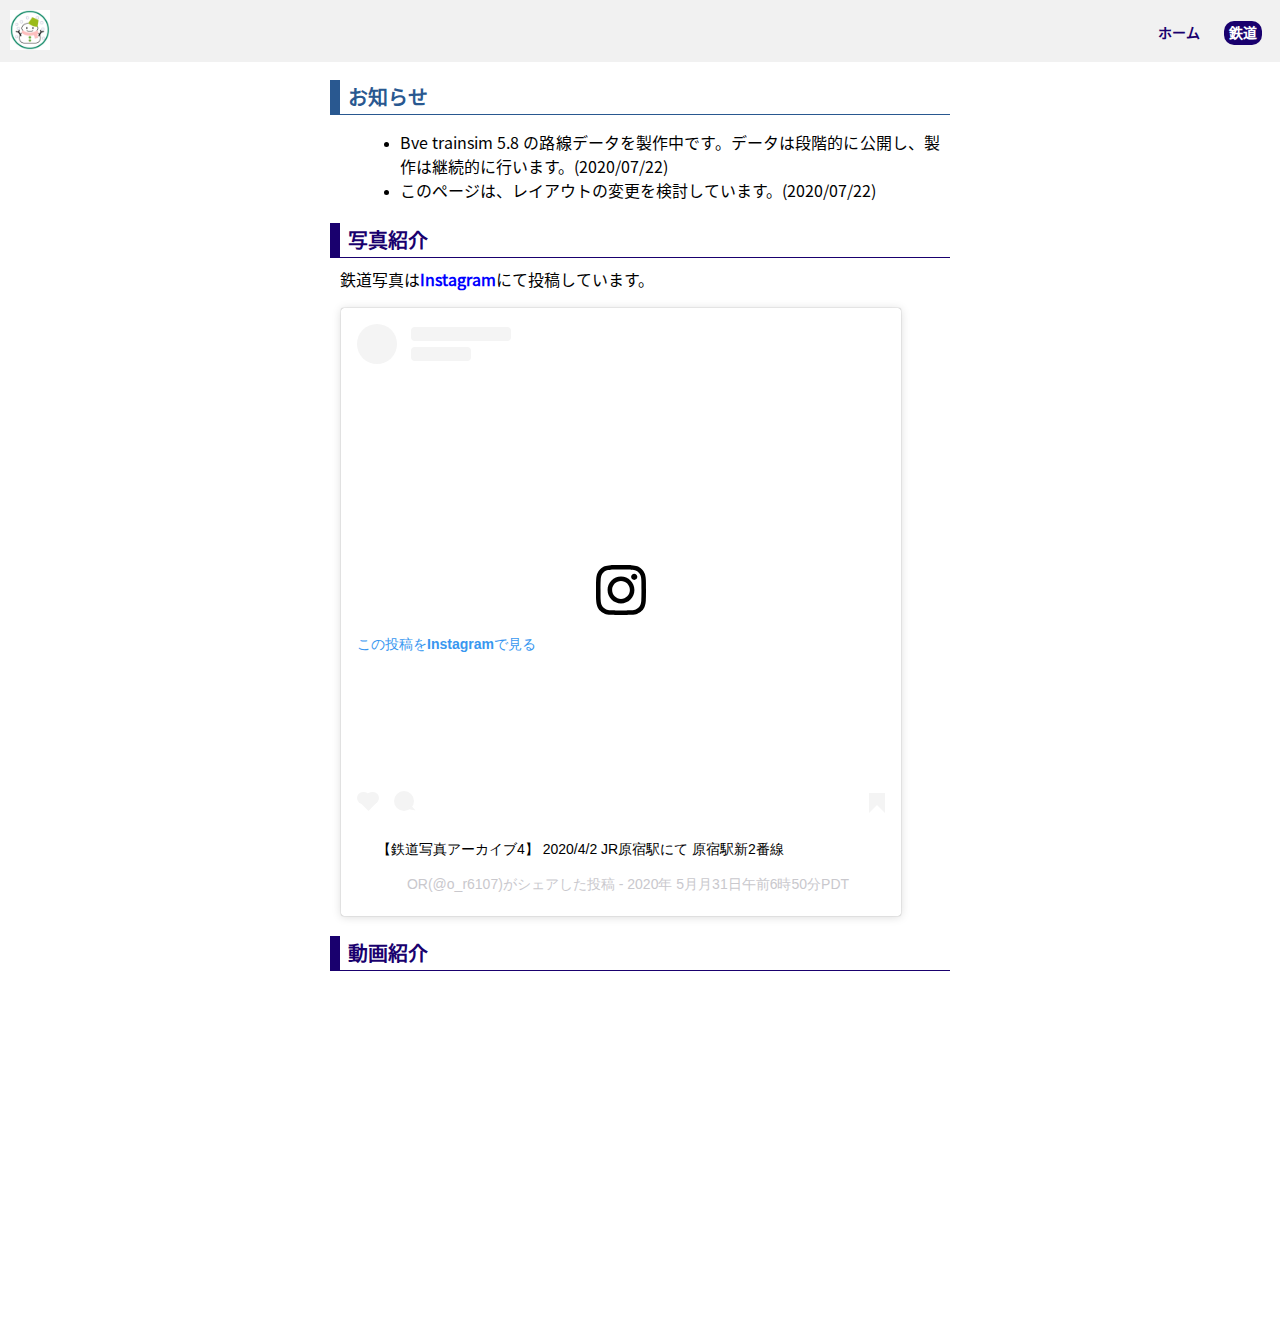
<file: train/index.html>
﻿<?xml version="1.0" encoding="UTF-8"?>
<!DOCTYPE html>
<html lang="ja">
	<head>
	<!-- Global site tag (gtag.js) - Google Analytics -->
	<script async src="https://www.googletagmanager.com/gtag/js?id=UA-146128503-3"></script>
	<script>
	window.dataLayer = window.dataLayer || [];
  	function gtag(){dataLayer.push(arguments);}
  	gtag('js', new Date());

  	gtag('config', 'UA-146128503-3');
	</script>

		<meta charset="UTF-8">
		<title>OR6107</title>
		<meta name="description" content="OR6107のホームページ">
        <link rel="stylesheet" href="/style/css/reset.css" type="text/css">
		<link rel="stylesheet" href="/style/css/default.css" type="text/css">
    <link rel="apple-touch-icon" sizes="180x180" href="/apple-touch-icon.png">
    <link rel="icon" type="image/png" sizes="32x32" href="/favicon-32x32.png">
    <link rel="icon" type="image/png" sizes="16x16" href="/favicon-16x16.png">
    <link href="https://fonts.googleapis.com/css?family=Noto+Serif+JP&display=swap" rel="stylesheet">
    <link rel="manifest" href="/site.webmanifest">
    <meta name="msapplication-TileColor" content="#da532c">
	<meta name="theme-color" content="#ffffff">
	<meta name="twitter:card" content="summary_large_image" />
	<meta name="twitter:site" content="@O_R6107" />
	<meta property="og:url" content="https://OR6107.github.io/train" />
	<meta property="og:title" content="鉄道" />
	<meta property="og:description" content="OR6107のホームページ" />
	<meta property="og:image" content="https://OR6107.github.io/img/twittercard.png" />
	</head>
	<body>
	<header>
	<span class="logo"></span><a href="/" title="OR6107のホームページ"><img src="/img/2020haru.png" alt="OR6107" width="40"></a>
	<span class="logo"><a href="/"></a></span>
	<span class="navi">
	<a href="/">ホーム</a>
	<a href="/train" class="selected">鉄道</a>
	<!--
	<a href="/results.html">合格実績</a>
	<a href="/books.html">出版物案内</a>
	<a href="/links.html">リンク集</a>
	<a href="/internal-info.html">内部生向け連絡</a>
	<a href="/access.html">アクセス</a>
	-->
	</span>
	</header>
	<!--
	<img class="photo" src="favicon-32x32.png" width="500" alt="icon">
	-->
	<div class="container">
	<!--
	<div class="title1"><span class="title1">OR6107</span></div>
	-->
	<div class="contents">
<div class="main">
<h2 class="notification">お知らせ</h2>
<p>
	<ul>
		<li>Bve trainsim 5.8 の路線データを製作中です。データは段階的に公開し、製作は継続的に行います。(2020/07/22)</li>
		<li>このページは、レイアウトの変更を検討しています。(2020/07/22)</li>
	</ul>
</p>

<h2>写真紹介</h2>

	鉄道写真は<a href="https://instagram.com/o_r6107">Instagram</a></li>にて投稿しています。
<p>
<div class="text-center">	
	<blockquote class="instagram-media" data-instgrm-captioned data-instgrm-permalink="https://www.instagram.com/p/CA2sJuTBb-z/?utm_source=ig_embed&amp;utm_campaign=loading" data-instgrm-version="12" style=" background:#FFF; border:0; border-radius:3px; box-shadow:0 0 1px 0 rgba(0,0,0,0.5),0 1px 10px 0 rgba(0,0,0,0.15); margin: 1px; max-width:560px; min-width:326px; padding:0; width:99.375%; width:-webkit-calc(100% - 2px); width:calc(100% - 2px);"><div style="padding:16px;"> <a href="https://www.instagram.com/p/CA2sJuTBb-z/?utm_source=ig_embed&amp;utm_campaign=loading" style=" background:#FFFFFF; line-height:0; padding:0 0; text-align:center; text-decoration:none; width:100%;" target="_blank"> <div style=" display: flex; flex-direction: row; align-items: center;"> <div style="background-color: #F4F4F4; border-radius: 50%; flex-grow: 0; height: 40px; margin-right: 14px; width: 40px;"></div> <div style="display: flex; flex-direction: column; flex-grow: 1; justify-content: center;"> <div style=" background-color: #F4F4F4; border-radius: 4px; flex-grow: 0; height: 14px; margin-bottom: 6px; width: 100px;"></div> <div style=" background-color: #F4F4F4; border-radius: 4px; flex-grow: 0; height: 14px; width: 60px;"></div></div></div><div style="padding: 19% 0;"></div> <div style="display:block; height:50px; margin:0 auto 12px; width:50px;"><svg width="50px" height="50px" viewBox="0 0 60 60" version="1.1" xmlns="https://www.w3.org/2000/svg" xmlns:xlink="https://www.w3.org/1999/xlink"><g stroke="none" stroke-width="1" fill="none" fill-rule="evenodd"><g transform="translate(-511.000000, -20.000000)" fill="#000000"><g><path d="M556.869,30.41 C554.814,30.41 553.148,32.076 553.148,34.131 C553.148,36.186 554.814,37.852 556.869,37.852 C558.924,37.852 560.59,36.186 560.59,34.131 C560.59,32.076 558.924,30.41 556.869,30.41 M541,60.657 C535.114,60.657 530.342,55.887 530.342,50 C530.342,44.114 535.114,39.342 541,39.342 C546.887,39.342 551.658,44.114 551.658,50 C551.658,55.887 546.887,60.657 541,60.657 M541,33.886 C532.1,33.886 524.886,41.1 524.886,50 C524.886,58.899 532.1,66.113 541,66.113 C549.9,66.113 557.115,58.899 557.115,50 C557.115,41.1 549.9,33.886 541,33.886 M565.378,62.101 C565.244,65.022 564.756,66.606 564.346,67.663 C563.803,69.06 563.154,70.057 562.106,71.106 C561.058,72.155 560.06,72.803 558.662,73.347 C557.607,73.757 556.021,74.244 553.102,74.378 C549.944,74.521 548.997,74.552 541,74.552 C533.003,74.552 532.056,74.521 528.898,74.378 C525.979,74.244 524.393,73.757 523.338,73.347 C521.94,72.803 520.942,72.155 519.894,71.106 C518.846,70.057 518.197,69.06 517.654,67.663 C517.244,66.606 516.755,65.022 516.623,62.101 C516.479,58.943 516.448,57.996 516.448,50 C516.448,42.003 516.479,41.056 516.623,37.899 C516.755,34.978 517.244,33.391 517.654,32.338 C518.197,30.938 518.846,29.942 519.894,28.894 C520.942,27.846 521.94,27.196 523.338,26.654 C524.393,26.244 525.979,25.756 528.898,25.623 C532.057,25.479 533.004,25.448 541,25.448 C548.997,25.448 549.943,25.479 553.102,25.623 C556.021,25.756 557.607,26.244 558.662,26.654 C560.06,27.196 561.058,27.846 562.106,28.894 C563.154,29.942 563.803,30.938 564.346,32.338 C564.756,33.391 565.244,34.978 565.378,37.899 C565.522,41.056 565.552,42.003 565.552,50 C565.552,57.996 565.522,58.943 565.378,62.101 M570.82,37.631 C570.674,34.438 570.167,32.258 569.425,30.349 C568.659,28.377 567.633,26.702 565.965,25.035 C564.297,23.368 562.623,22.342 560.652,21.575 C558.743,20.834 556.562,20.326 553.369,20.18 C550.169,20.033 549.148,20 541,20 C532.853,20 531.831,20.033 528.631,20.18 C525.438,20.326 523.257,20.834 521.349,21.575 C519.376,22.342 517.703,23.368 516.035,25.035 C514.368,26.702 513.342,28.377 512.574,30.349 C511.834,32.258 511.326,34.438 511.181,37.631 C511.035,40.831 511,41.851 511,50 C511,58.147 511.035,59.17 511.181,62.369 C511.326,65.562 511.834,67.743 512.574,69.651 C513.342,71.625 514.368,73.296 516.035,74.965 C517.703,76.634 519.376,77.658 521.349,78.425 C523.257,79.167 525.438,79.673 528.631,79.82 C531.831,79.965 532.853,80.001 541,80.001 C549.148,80.001 550.169,79.965 553.369,79.82 C556.562,79.673 558.743,79.167 560.652,78.425 C562.623,77.658 564.297,76.634 565.965,74.965 C567.633,73.296 568.659,71.625 569.425,69.651 C570.167,67.743 570.674,65.562 570.82,62.369 C570.966,59.17 571,58.147 571,50 C571,41.851 570.966,40.831 570.82,37.631"></path></g></g></g></svg></div><div style="padding-top: 8px;"> <div style=" color:#3897f0; font-family:Arial,sans-serif; font-size:14px; font-style:normal; font-weight:550; line-height:18px;"> この投稿をInstagramで見る</div></div><div style="padding: 12.5% 0;"></div> <div style="display: flex; flex-direction: row; margin-bottom: 14px; align-items: center;"><div> <div style="background-color: #F4F4F4; border-radius: 50%; height: 12.5px; width: 12.5px; transform: translateX(0px) translateY(7px);"></div> <div style="background-color: #F4F4F4; height: 12.5px; transform: rotate(-45deg) translateX(3px) translateY(1px); width: 12.5px; flex-grow: 0; margin-right: 14px; margin-left: 2px;"></div> <div style="background-color: #F4F4F4; border-radius: 50%; height: 12.5px; width: 12.5px; transform: translateX(9px) translateY(-18px);"></div></div><div style="margin-left: 8px;"> <div style=" background-color: #F4F4F4; border-radius: 50%; flex-grow: 0; height: 20px; width: 20px;"></div> <div style=" width: 0; height: 0; border-top: 2px solid transparent; border-left: 6px solid #f4f4f4; border-bottom: 2px solid transparent; transform: translateX(16px) translateY(-4px) rotate(30deg)"></div></div><div style="margin-left: auto;"> <div style=" width: 0px; border-top: 8px solid #F4F4F4; border-right: 8px solid transparent; transform: translateY(16px);"></div> <div style=" background-color: #F4F4F4; flex-grow: 0; height: 12px; width: 16px; transform: translateY(-4px);"></div> <div style=" width: 0; height: 0; border-top: 8px solid #F4F4F4; border-left: 8px solid transparent; transform: translateY(-4px) translateX(8px);"></div></div></div></a> <p style=" margin:8px 0 0 0; padding:0 4px;"> <a href="https://www.instagram.com/p/CA2sJuTBb-z/?utm_source=ig_embed&amp;utm_campaign=loading" style=" color:#000; font-family:Arial,sans-serif; font-size:14px; font-style:normal; font-weight:normal; line-height:17px; text-decoration:none; word-wrap:break-word;" target="_blank">【鉄道写真アーカイブ4】 2020/4/2 JR原宿駅にて 原宿駅新2番線</a></p> <p style=" color:#c9c8cd; font-family:Arial,sans-serif; font-size:14px; line-height:17px; margin-bottom:0; margin-top:8px; overflow:hidden; padding:8px 0 7px; text-align:center; text-overflow:ellipsis; white-space:nowrap;"><a href="https://www.instagram.com/o_r6107/?utm_source=ig_embed&amp;utm_campaign=loading" style=" color:#c9c8cd; font-family:Arial,sans-serif; font-size:14px; font-style:normal; font-weight:normal; line-height:17px;" target="_blank"> OR</a>(@o_r6107)がシェアした投稿 - <time style=" font-family:Arial,sans-serif; font-size:14px; line-height:17px;" datetime="2020-05-31T13:50:16+00:00">2020年 5月月31日午前6時50分PDT</time></p></div></blockquote> <script async src="https://www.instagram.com/static/bundles/es6/EmbedSDK.js/bf4a12bd69f3.js"></script>
</div>
</p>

<h2>動画紹介</h2>
<br>
<p>
<div class="text-center">
	<iframe width="560" height="315" src="https://www.youtube.com/embed/fNENB5uQvQ8?rel=0&autoplay=1" frameborder="0" allow="accelerometer; autoplay; encrypted-media; gyroscope; picture-in-picture" allowfullscreen></iframe>
</div>
</p>

</div>
  	</div>
  	</div>
	</body>
</html>
</file>
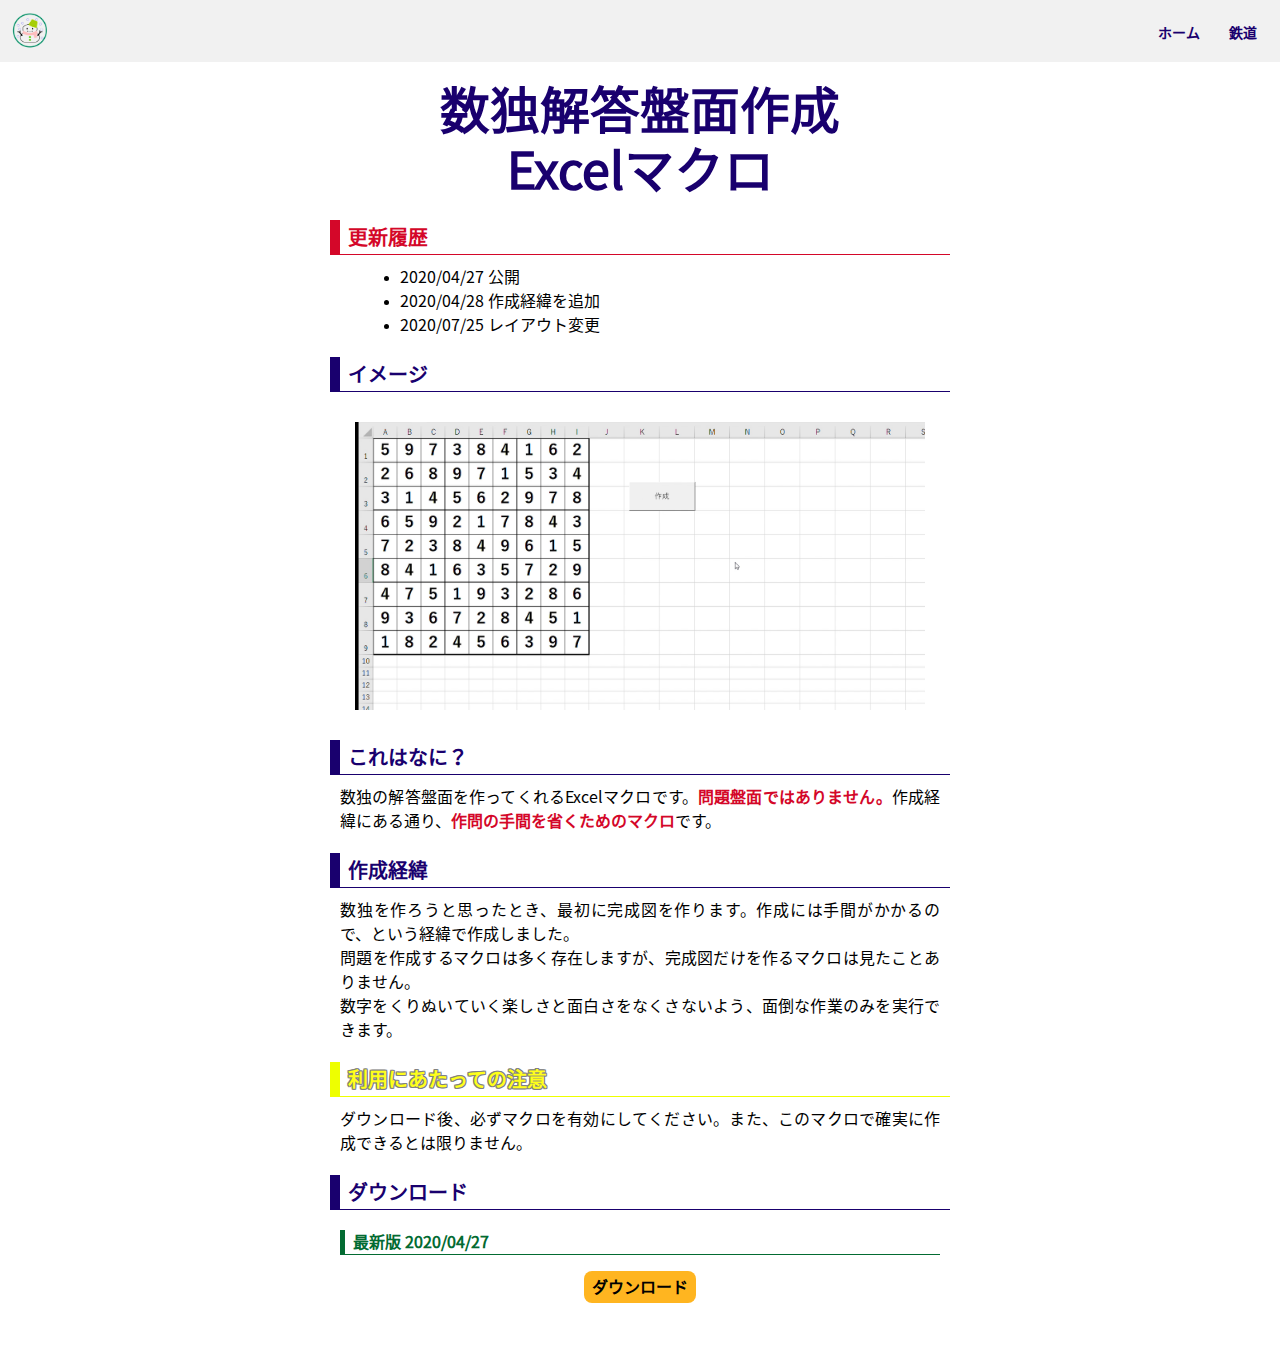
<file: puzzle/sudoku/sudoku-kaito-make/index.html>
<?xml version="1.0" encoding="UTF-8"?>
<!DOCTYPE html>
<html lang="ja">

<head>
	<!-- Global site tag (gtag.js) - Google Analytics -->
	<script async src="https://www.googletagmanager.com/gtag/js?id=UA-146128503-3"></script>
	<script>
		window.dataLayer = window.dataLayer || [];

		function gtag() {
			dataLayer.push(arguments);
		}
		gtag('js', new Date());

		gtag('config', 'UA-146128503-3');
	</script>

	<meta charset="UTF-8">
	<title>OR6107</title>
	<meta name="description" content="OR6107のホームページ">
	<link rel="stylesheet" href="/assets/css/reset.css" type="text/css">
	<link rel="stylesheet" href="/assets/css/default.css" type="text/css">
	<link rel="apple-touch-icon" sizes="180x180" href="../../../assets/img/apple-touch/apple-touch-icon.png">
	<link rel="icon" type="image/png" sizes="32x32" href="/assets/img/favicon/favicon-32x32.png">
	<link rel="icon" type="image/png" sizes="16x16" href="/assets/img/favicon/favicon-16x16.png">
	<link href="https://fonts.googleapis.com/css?family=Noto+Serif+JP&display=swap" rel="stylesheet">
	<link rel="manifest" href="../../../site.webmanifest">
	<meta name="msapplication-TileColor" content="#da532c">
	<meta name="theme-color" content="#ffffff">
	<meta name="twitter:card" content="summary_large_image" />
	<meta name="twitter:site" content="@O_R6107" />
	<meta property="og:url" content="https://OR6107.github.io/train" />
	<meta property="og:title" content="鉄道" />
	<meta property="og:description" content="OR6107のホームページ" />
	<meta property="og:image" content="https://OR6107.github.io/assets/img/icon/2020/twitter/twittercard.png" />
</head>

<body>
	<header>
		<span class="logo"></span><a href="../../../" title="OR6107のホームページ"><img
				src="/assets/img/icon/2020/2020haru.png" alt="OR6107" width="40"></a>
		<span class="logo"><a href="../../../"></a></span>
		<span class="navi">
			<a href="../../../">ホーム</a>
			<a href="../../../train">鉄道</a>
		</span>
	</header>
	<!--
	<img class="photo" src="favicon-32x32.png" width="500" alt="icon">
	-->
	<div class="container">
		<!--
	<div class="title1"><span class="title1">OR6107</span></div>
	-->
		<div class="contents">
			<div class="main">
				<h1>数独解答盤面作成<br>Excelマクロ</h1>

				<h2 class="new">更新履歴</h2>
				<ul>
					<li>2020/04/27 公開</li>
					<li>2020/04/28 作成経緯を追加</li>
					<li>2020/07/25 レイアウト変更</li>
				</ul>
				<h2>イメージ</h2>
				<img src="sudoku-kaito-make.png" alt="イメージ画像" class="photo">
				<h2>これはなに？</h2>
				数独の解答盤面を作ってくれるExcelマクロです。<em>問題盤面ではありません。</em>作成経緯にある通り、<em>作問の手間を省くためのマクロ</em>です。
				<h2>作成経緯</h2>
				数独を作ろうと思ったとき、最初に完成図を作ります。作成には手間がかかるので、という経緯で作成しました。<br>
				問題を作成するマクロは多く存在しますが、完成図だけを作るマクロは見たことありません。<br>
				数字をくりぬいていく楽しさと面白さをなくさないよう、面倒な作業のみを実行できます。
				<h2 class="note">利用にあたっての注意</h2>
				ダウンロード後、必ずマクロを有効にしてください。また、このマクロで確実に作成できるとは限りません。
				<h2>ダウンロード</h2>
				<h3>最新版 2020/04/27</h3>
				<div class="text-center">
					<div class="title1" style="margin-top:20px;margin-bottom:30px">
						<a href="sudoku-kaito-make.xlsm" class="abutton">ダウンロード</a>
					</div>
				</div>
			</div>
		</div>
	</div>
</body>

</html>
</file>
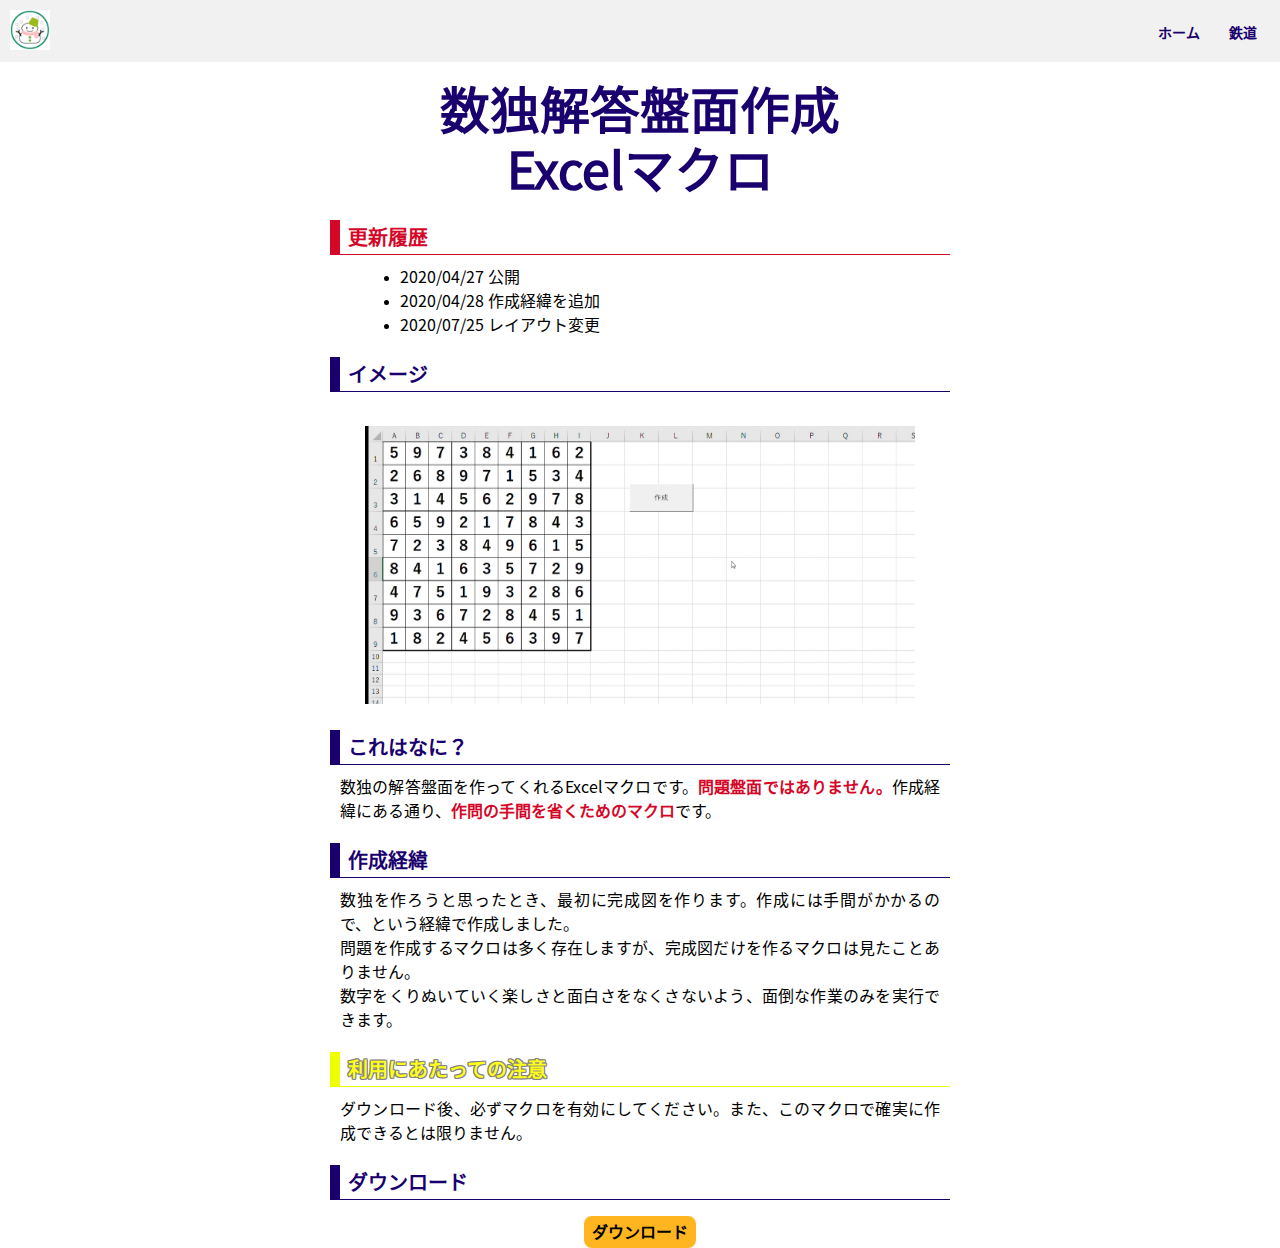
<file: puzzle/sudoku/sudoku_kaito_make/index.html>
<?xml version="1.0" encoding="UTF-8"?>
<!DOCTYPE html>
<html lang="ja">
	<head>
	<!-- Global site tag (gtag.js) - Google Analytics -->
	<script async src="https://www.googletagmanager.com/gtag/js?id=UA-146128503-3"></script>
	<script>
	window.dataLayer = window.dataLayer || [];
  	function gtag(){dataLayer.push(arguments);}
  	gtag('js', new Date());

  	gtag('config', 'UA-146128503-3');
	</script>

		<meta charset="UTF-8">
		<title>OR6107</title>
		<meta name="description" content="OR6107のホームページ">
        <link rel="stylesheet" href="../../../style/css/reset.css" type="text/css">
		<link rel="stylesheet" href="../../../style/css/default.css" type="text/css">
    <link rel="apple-touch-icon" sizes="180x180" href="../../../apple-touch-icon.png">
    <link rel="icon" type="image/png" sizes="32x32" href="../../../favicon-32x32.png">
    <link rel="icon" type="image/png" sizes="16x16" href="../../../favicon-16x16.png">
    <link href="https://fonts.googleapis.com/css?family=Noto+Serif+JP&display=swap" rel="stylesheet">
    <link rel="manifest" href="../../../site.webmanifest">
    <meta name="msapplication-TileColor" content="#da532c">
	<meta name="theme-color" content="#ffffff">
	<meta name="twitter:card" content="summary_large_image" />
	<meta name="twitter:site" content="@O_R6107" />
	<meta property="og:url" content="https://OR6107.github.io/train" />
	<meta property="og:title" content="鉄道" />
	<meta property="og:description" content="OR6107のホームページ" />
	<meta property="og:image" content="https://OR6107.github.io/img/twittercard.png" />
	</head>
	<body>
	<header>
	<span class="logo"></span><a href="../" title="OR6107のホームページ"><img src="../../../img/2020haru.png" alt="OR6107" width="40"></a>
	<span class="logo"><a href="../../../"></a></span>
	<span class="navi">
	<a href="../../../">ホーム</a>
	<a href="../../../train">鉄道</a>
	<!--
	<a href="./results.html">合格実績</a>
	<a href="./books.html">出版物案内</a>
	<a href="./links.html">リンク集</a>
	<a href="./internal-info.html">内部生向け連絡</a>
	<a href="./access.html">アクセス</a>
	-->
	</span>
	</header>
	<!--
	<img class="photo" src="favicon-32x32.png" width="500" alt="icon">
	-->
	<div class="container">
	<!--
	<div class="title1"><span class="title1">OR6107</span></div>
	-->
	<div class="contents">
<div class="main">
	<h1>数独解答盤面作成<br>Excelマクロ</h1>
	
    <h2 class="new">更新履歴</h2>
		<ul>
			<li>2020/04/27 公開</li>
			<li>2020/04/28 作成経緯を追加</li>
			<li>2020/07/25 レイアウト変更</li>
		</ul>
	<h2>イメージ</h2>
	<br>
		<div class="text-center">
		<img src="sudoku_kaito_make.png" alt="イメージ画像" width="550px">
		</div>
	<h2>これはなに？</h2>
	数独の解答盤面を作ってくれるExcelマクロです。<em>問題盤面ではありません。</em>作成経緯にある通り、<em>作問の手間を省くためのマクロ</em>です。
	<h2>作成経緯</h2>
    	数独を作ろうと思ったとき、最初に完成図を作ります。作成には手間がかかるので、という経緯で作成しました。<br>
		問題を作成するマクロは多く存在しますが、完成図だけを作るマクロは見たことありません。<br>
		数字をくりぬいていく楽しさと面白さをなくさないよう、面倒な作業のみを実行できます。
	<h2 class="note">利用にあたっての注意</h2>
		ダウンロード後、必ずマクロを有効にしてください。また、このマクロで確実に作成できるとは限りません。
	<h2>ダウンロード</h2>
		<div class="text-center">
			<div class="title1" style="margin-top:20px;margin-bottom:30px">
				<a href="sudoku_kaito_make.xlsm" class="abutton">ダウンロード</a>
			</div>
		</div>
</div>
  	</div>
  	</div>
	</body>
</html>
</file>
<file: style/css/default.css>
﻿@charset "utf-8";

@font-face {
  font-family: "SourceHanSansJP-Light";
  src: url("../../fonts/SourceHanSansJP-Light.woff") format("woff"),
    url("../../fonts/SourceHanSansJP-Light.otf") format("opentype");
}

@font-face {
  font-family: "SourceHanSansJP-Normal";
  src: url("../../fonts/SourceHanSansJP-Normal.woff") format("woff"),
    url("../../fonts/SourceHanSansJP-Normal.otf") format("opentype");
}

@font-face {
  font-family: "SourceHanSansJP-Regular";
  src: url("../../fonts/SourceHanSansJP-Regular.woff") format("woff"),
    url("../../fonts/SourceHanSansJP-Regular.otf") format("opentype");
}

* {
  font-family: "Lucida Grande", "Hiragino Sans", "ヒラギノ角ゴシック",
    "Hiragino Kaku Gothic ProN", "ヒラギノ角ゴ ProN W3", Verdana,
    /* '游ゴシック体', '游ゴシック', 'Yu Gothic', YuGothic,*/ "モリサワ新ゴ M",
    "SourceHanSansJP-Regular", Meiryo, "メイリオ", sans-serif;
  text-align: justify;
  text-justify: inter-ideograph;
}

header {
  background-color: #f1f1f1;
  color: #19006e;
  padding: 10px;
  margin-bottom: 10px;
  position: fixed;
  top: 0;
  left: 0;
  right: 0;
  z-index: 20;
}

ul {
  margin-left: 60px;
  margin-bottom: 10px;
  list-style: disc;
}

ul.square {
  margin-left: 2em;
  padding-top: 1ex;
  padding-bottom: 1ex;
  padding-left: 0em;
  list-style-type: square;
}

ul.circle {
  margin-left: 1em;
  padding-top: 1ex;
  padding-bottom: 1ex;
  padding-left: 0em;
  list-style-type: circle;
}

h1 {
  font-size: 50px;
  font-weight: 700;
  line-height: 60px;
  text-align: center;
  margin-top: 20px;
  margin-bottom: 20px;
  color: #19006e;
}

h2.twitter {
  color: #1da1f2;
  font-size: 20px;
  padding-top: 5px;
  padding-bottom: 5px;
  padding-left: 8px;
  margin-top: 20px;
  margin-bottom: 10px;
  border-width: 0px 0px 1px 10px;
  border-style: solid;
  border-color: #1da1f2;
  margin-left: -0.5em;
  margin-right: -0.5em;
}

h2.new {
  color: #d40729;
  font-size: 20px;
  padding-top: 5px;
  padding-bottom: 5px;
  padding-left: 8px;
  margin-top: 20px;
  margin-bottom: 10px;
  border-width: 0px 0px 1px 10px;
  border-style: solid;
  border-color: #d40729;
  margin-left: -0.5em;
  margin-right: -0.5em;
}

h2.notification {
  color: #295890;
  font-size: 20px;
  padding-top: 5px;
  padding-bottom: 5px;
  padding-left: 8px;
  margin-top: 20px;
  margin-bottom: 10px;
  border-width: 0px 0px 1px 10px;
  border-style: solid;
  border-color: #295890;
  margin-left: -0.5em;
  margin-right: -0.5em;
}

h2.note {
  color: #ffff1a;
  /*display:inline-block;*/
  font-size: 20px;
  padding-top: 5px;
  padding-bottom: 5px;
  padding-left: 8px;
  margin-top: 20px;
  margin-bottom: 10px;
  border-width: 0px 0px 1px 10px;
  border-style: solid;
  border-color: #eeff00;
  margin-left: -0.5em;
  margin-right: -0.5em;
  text-shadow: 1px 1px 0px #818181, -1px 1px 0px #818181, 1px -1px 0px #818181,
    -1px -1px 0px #818181, 1px 0px 0px #818181, 0px 1px 0px #818181,
    -1px 0px 0px #818181, 0px -1px 0px #818181;
}

h2 {
  color: #19006e;
  font-size: 20px;
  font-weight: 600;
  padding-top: 5px;
  padding-bottom: 5px;
  padding-left: 8px;
  margin-top: 20px;
  margin-bottom: 10px;
  border-width: 0px 0px 1px 10px;
  border-style: solid;
  border-color: #19006e;
  margin-left: -0.5em;
  margin-right: -0.5em;
}

div.subitem {
  display: inline-block;
  width: 40%;
  color: #19006e;
  font-size: 15px;
  padding-top: 5px;
  padding-bottom: 5px;
  padding-left: 8px;
  margin-top: 20px;
  margin-bottom: 10px;
  border-width: 0px 0px 1px 10px;
  border-style: solid;
  border-color: #19006e;
  margin-left: 1em;
  margin-right: 1em;
}

h2.book {
  clear: both;
}

h3.book {
  color: #d40729;
  padding-left: 0px;
  margin-bottom: 10px;
  border: none;
}

h3 {
  color: #036b32;
  border-width: 0px 0px 1px 5px;
  border-style: solid;
  border-color: #036b32;
  margin-top: 20px;
  margin-bottom: 10px;
  padding-left: 8px;
}

a {
  text-decoration: none;
}

a:link,
a:visited {
  color: blue;
  font-weight: 600;
}

a.abutton:link,
a.abutton:visited {
  background-color: #ffb520;
  padding: 8px;
  color: black;
  border-radius: 8px;
  -webkit-transition: all 0.5s;
  -moz-transition: all 0.5s;
  -o-transition: all 0.5s;
  transition: all 0.5s;
}

a.abutton:hover {
  background-color: #ff6b80;
}

dt {
  display: list-item;
  list-style: disc;
  margin-top: 1em;
  margin-left: 1em;
  margin-bottom: 0.5em;
}

dd {
  font-size: normal;
  margin-left: 2.5em;
}

span.navi a {
  color: #19006e;
  margin: 8px;
  padding: 5px;
  border-radius: 10px;
  font-weight: 600;
}

span.navi a.selected {
  color: white;
  background-color: #19006e;
  font-weight: 600;
}

span.navi a:hover {
  color: white;
  background-color: #19006e;
  font-weight: 600;
}

header:after {
  content: "";
  clear: both;
  display: block;
}

span.logo a {
  color: white;
  text-decoration: none;
}

span.logo a:hover {
  color: white;
  text-decoration: none;
}

header:after {
  content: "";
  clear: both;
  display: block;
}

span.logo {
  font-size: 40px;
  font-weight: 700;
  letter-spacing: 0.4em;
  float: left;
  height: 40px;
  padding: 0;
  margin: 0;
}

body {
  background-color: #ffffff;
  width: 100%;
  padding-bottom: 2em;
}

div.title1 {
  text-align: center;
  font-weight: 700;
  margin-top: 10px;
}

span.title1 {
  font-size: 90px;
  letter-spacing: 0.4em;
  margin-right: -0.4em;
  font-weight: 700;
}

div.container {
  max-width: 1000px;
  display: block;
  margin: 0 auto;
  position: relative;
  top: 60px;
  z-index: 0;
}

div.contents,
div.contents2 {
  line-height: 1.5em;
}

div.contents p {
  text-indent: 1em;
  margin-bottom: 1em;
  font-family: "ヒラギノ明朝 ProN W3", "Hiragino Mincho ProN", "Noto Serif JP",
    /*   '游明朝体', 'Yu Mincho', YuMincho,
   'HG明朝E',*/
      "SourceHanSansJP-Light",
    "メイリオ", Meiryo, "ＭＳ Ｐ明朝", "ＭＳ 明朝", serif;
}

div.contents2 p {
  text-indent: 0em;
  margin-left: 1em;
  margin-bottom: 1em;
}

div.contents p.comment {
  font-family: "Lucida Grande", "Hiragino Kaku Gothic ProN",
    "ヒラギノ角ゴ ProN W3", Verdana,
    /* '游ゴシック体', '游ゴシック', 'Yu Gothic', YuGothic,*/ "モリサワ新ゴ M",
    "SourceHanSansJP-Regular", Meiryo, "メイリオ", sans-serif;
  font-size: small;
}

p.book {
  font-family: "Lucida Grande", "Hiragino Kaku Gothic ProN",
    "ヒラギノ角ゴ ProN W3", Verdana,
    /* '游ゴシック体', '游ゴシック', 'Yu Gothic', YuGothic,*/ "モリサワ新ゴ M",
    "SourceHanSansJP-Regular", Meiryo, "メイリオ", sans-serif;
  font-size: normal;
  text-indent: 0em;
  line-height: 1.5em;
}

div.contents p a {
  font-family: inherit;
}

img.photo {
  display: block;
  margin: 0 auto;
  margin-top: 20px;
  margin-bottom: 20px;
}

div.bookcover {
  display: block;
  float: left;
  margin-right: 10px;
}

div.bookcover img {
  margin-bottom: 30px;
  border: solid;
  border-color: black;
  border-width: 1px;
}

span.navi {
  float: right;
  margin-left: auto;
  display: inline-block;
  font-size: 14px;
  height: 40px;
  margin-top: 13px;
  margin-bottom: -13px;
  line-height: 1.5em;
}

span.underline {
  text-decoration: underline;
}

span.blue {
  color: blue;
}

span.red {
  color: red;
}

strong {
  font-family: inherit;
  font-weight: 600;
}

em {
  font-family: inherit;
  font-style: inherit;
  font-weight: 600;
  color: #d40729;
}

em.doubleline {
  display: inline-block;
  text-decoration: none;
  border-bottom: 4px double #d40729;
  padding: 0px;
  margin-bottom: 8px;
}

table.results {
  width: 80%;
  margin: 0 auto;
  border-collapse: separate;
  border-spacing: 0px 5px;
}

table.results th,
table.results td {
  padding: 10px;
}

table.results th {
  background: #295890;
  vertical-align: middle;
  text-align: center;
  width: 50%;
  overflow: visible;
  position: relative;
  color: #fff;
  font-weight: 600;
}

table.results td {
  background: #f8f8f8;
  width: 360px;
  text-align: center;
  vertical-align: middle;
  font-weight: 600;
  color: #d40729;
}

table.students {
  width: 200px;
  margin: 0 auto;
  border-collapse: separate;
  border-spacing: 0px 5px;
  font-size: 13px;
}

table.students th,
table.students td {
  padding: 0px;
}

table.students th {
  background: #295890;
  vertical-align: middle;
  text-align: center;
  width: 50%;
  overflow: visible;
  position: relative;
  color: #fff;
  font-weight: 600;
  font-size: 13px;
}

table.students td {
  background: #f8f8f8;
  width: 360px;
  text-align: center;
  font-size: 13px;
}

table.whatsnew th.arrow_box {
  text-align: center;
}

table.whatsnew th:after {
  left: 100%;
  top: 50%;
  border: solid transparent;
  content: " ";
  height: 0;
  width: 0;
  position: absolute;
  pointer-events: none;
  border-color: rgba(136, 183, 213, 0);
  border-left-color: #295890;
  border-width: 10px;
  margin-top: -10px;
}

table.whatsnew {
  width: 90%;
  margin: 0 auto;
  border-collapse: separate;
  border-spacing: 0px 15px;
  font-size: 13px;
}

table.whatsnew th,
table.whatsnew td {
  padding: 10px;
}

table.whatsnew th {
  background: #295890;
  vertical-align: middle;
  text-align: left;
  width: 100px;
  overflow: visible;
  position: relative;
  color: #fff;
  font-weight: normal;
  font-size: 15px;
}

table.whatsnew th:after {
  left: 100%;
  top: 50%;
  border: solid transparent;
  content: " ";
  height: 0;
  width: 0;
  position: absolute;
  pointer-events: none;
  border-color: rgba(136, 183, 213, 0);
  border-left-color: #295890;
  border-width: 10px;
  margin-top: -10px;
}

table.whatsnew td {
  background: #f8f8f8;
  width: 360px;
  padding-left: 20px;
}

.wave {
  margin-top: 6em;
  width: 100%;
  border-width: 0 0 2px;
  border-style: dotted;
  position: relative;
}

div.twitter {
  float: left;
  /*overflow: hidden;*/
  width: 250px;
  margin: 0 30px 0 30px;
}

div.others {
  float: left;
  margin: 0 30px 0 30px;
  width: 600px;
}

div.indexpage {
  margin: 0 30px 0 30px;
  width: 970px;
  margin: 0 auto;
}

div.main {
  margin: 0 30px 0 30px;
  width: 600px;
  margin: 0 auto;
}

/*****************sakuhin******************/

div.sakuhinindex {
  width: 600px;
  margin: 20px 0 20px 10px;
  vertical-align: middle;
}

div.sakuhintext {
  float: left;
  /*overflow: hidden;*/
  width: 380px;
  margin: 0 20px 0 0;
  display: table-cell;
  vertical-align: middle;
}

div.sakuhinpage {
  text-align:center;
  /*overflow: hidden;*/
  width: 160px;
  margin: 0 0 0 20px;
  display: table-cell;
  vertical-align: middle;
}

/*************************************************/

.text-center {
  text-align: center;
}

/*
p.double-bottom {
  border-bottom: double;
  }
*/

/*************************************************/

img.twitter {
  vertical-align: middle;
}

h4 {
  margin-top: 10px;
  margin-bottom: 10px;
}

/************************************************/

summary {
  cursor: pointer;
  outline: none;
  color: #000000;
}

/* ホバー時のスタイル */
summary:hover {
  cursor: pointer;
  /* カーソルを指マークに */
}

/* オープン時にアニメーションを設定 */
details[open] .details-content {
  animation: fadeIn 0.5s ease;
}

@keyframes fadeIn {
  0% {
    opacity: 0;
    /* 透明 */
    transform: translateY(-10px);
    /* 上から表示 */
  }

  100% {
    opacity: 1;
    transform: none;
  }
}


h1.abutton{
  max-width: 475px;
  margin: 0 auto;
  margin-top: 20px;
  background-color: #ffb520;
  padding: 16px;
  color: black;
  border-radius: 16px;
  -webkit-transition: all 0.5s;
  -moz-transition: all 0.5s;
  -o-transition: all 0.5s;
  transition: all 0.5s;
}
h1.abutton:hover {
  background-color: #ff6b80;
}
</file>
<file: assets/css/default.css>
﻿@charset "utf-8";

@font-face {
  font-family: "SourceHanSansJP-Light";
  src: url("../../assets/fonts/SourceHanSansJP-Light.woff") format("woff"),
    url("../../assets/fonts/SourceHanSansJP-Light.otf") format("opentype");
}

@font-face {
  font-family: "SourceHanSansJP-Normal";
  src: url("../../assets/fonts/SourceHanSansJP-Normal.woff") format("woff"),
    url("../../assets/fonts/SourceHanSansJP-Normal.otf") format("opentype");
}

@font-face {
  font-family: "SourceHanSansJP-Regular";
  src: url("../../assets/fonts/SourceHanSansJP-Regular.woff") format("woff"),
    url("../../assets/fonts/SourceHanSansJP-Regular.otf") format("opentype");
}

* {
  font-family: "Lucida Grande", "Hiragino Sans", "ヒラギノ角ゴシック",
    "Hiragino Kaku Gothic ProN", "ヒラギノ角ゴ ProN W3", Verdana,
    /* '游ゴシック体', '游ゴシック', 'Yu Gothic', YuGothic,*/
    "モリサワ新ゴ M",
    "SourceHanSansJP-Regular", Meiryo, "メイリオ", sans-serif;
  text-align: justify;
  text-justify: inter-ideograph;
}

header {
  background-color: #f1f1f1;
  color: #19006e;
  padding: 10px;
  margin-bottom: 10px;
  position: fixed;
  top: 0;
  left: 0;
  right: 0;
  z-index: 20;
}

ul {
  margin-left: 60px;
  margin-bottom: 10px;
  list-style: disc;
}

ul.square {
  margin-left: 2em;
  padding-top: 1ex;
  padding-bottom: 1ex;
  padding-left: 0em;
  list-style-type: square;
}

ul.circle {
  margin-left: 1em;
  padding-top: 1ex;
  padding-bottom: 1ex;
  padding-left: 0em;
  list-style-type: circle;
}

h1 {
  font-size: 50px;
  font-weight: 700;
  line-height: 60px;
  text-align: center;
  margin-top: 20px;
  margin-bottom: 20px;
  color: #19006e;
}

h2.twitter {
  color: #1da1f2;
  font-size: 20px;
  padding-top: 5px;
  padding-bottom: 5px;
  padding-left: 8px;
  margin-top: 20px;
  margin-bottom: 10px;
  border-width: 0px 0px 1px 10px;
  border-style: solid;
  border-color: #1da1f2;
  margin-left: -0.5em;
  margin-right: -0.5em;
}

h2.new {
  color: #d40729;
  font-size: 20px;
  padding-top: 5px;
  padding-bottom: 5px;
  padding-left: 8px;
  margin-top: 20px;
  margin-bottom: 10px;
  border-width: 0px 0px 1px 10px;
  border-style: solid;
  border-color: #d40729;
  margin-left: -0.5em;
  margin-right: -0.5em;
}

h2.notification {
  color: #295890;
  font-size: 20px;
  padding-top: 5px;
  padding-bottom: 5px;
  padding-left: 8px;
  margin-top: 20px;
  margin-bottom: 10px;
  border-width: 0px 0px 1px 10px;
  border-style: solid;
  border-color: #295890;
  margin-left: -0.5em;
  margin-right: -0.5em;
}

h2.note {
  color: #ffff1a;
  /*display:inline-block;*/
  font-size: 20px;
  padding-top: 5px;
  padding-bottom: 5px;
  padding-left: 8px;
  margin-top: 20px;
  margin-bottom: 10px;
  border-width: 0px 0px 1px 10px;
  border-style: solid;
  border-color: #eeff00;
  margin-left: -0.5em;
  margin-right: -0.5em;
  text-shadow: 1px 1px 0px #818181, -1px 1px 0px #818181, 1px -1px 0px #818181,
    -1px -1px 0px #818181, 1px 0px 0px #818181, 0px 1px 0px #818181,
    -1px 0px 0px #818181, 0px -1px 0px #818181;
}

h2 {
  color: #19006e;
  font-size: 20px;
  font-weight: 600;
  padding-top: 5px;
  padding-bottom: 5px;
  padding-left: 8px;
  margin-top: 20px;
  margin-bottom: 10px;
  border-width: 0px 0px 1px 10px;
  border-style: solid;
  border-color: #19006e;
  margin-left: -0.5em;
  margin-right: -0.5em;
}

div.subitem {
  display: inline-block;
  width: 40%;
  color: #19006e;
  font-size: 15px;
  padding-top: 5px;
  padding-bottom: 5px;
  padding-left: 8px;
  margin-top: 20px;
  margin-bottom: 10px;
  border-width: 0px 0px 1px 10px;
  border-style: solid;
  border-color: #19006e;
  margin-left: 1em;
  margin-right: 1em;
}

h2.book {
  clear: both;
}

h3.book {
  color: #d40729;
  padding-left: 0px;
  margin-bottom: 10px;
  border: none;
}

h3 {
  color: #036b32;
  border-width: 0px 0px 1px 5px;
  border-style: solid;
  border-color: #036b32;
  margin-top: 20px;
  margin-bottom: 10px;
  padding-left: 8px;
}

a {
  text-decoration: none;
}

a:link,
a:visited {
  color: blue;
  font-weight: 600;
}

a.abutton:link,
a.abutton:visited {
  background-color: #ffb520;
  padding: 8px;
  color: black;
  border-radius: 8px;
  -webkit-transition: all 0.5s;
  -moz-transition: all 0.5s;
  -o-transition: all 0.5s;
  transition: all 0.5s;
}

a.abutton:hover {
  background-color: #ff6b80;
}

dt {
  display: list-item;
  list-style: disc;
  margin-top: 1em;
  margin-left: 1em;
  margin-bottom: 0.5em;
}

dd {
  font-size: normal;
  margin-left: 2.5em;
}

span.navi a {
  color: #19006e;
  margin: 8px;
  padding: 5px;
  border-radius: 10px;
  font-weight: 600;
}

span.navi a.selected {
  color: white;
  background-color: #19006e;
  font-weight: 600;
}

span.navi a:hover {
  color: white;
  background-color: #19006e;
  font-weight: 600;
}

header:after {
  content: "";
  clear: both;
  display: block;
}

span.logo a {
  color: white;
  text-decoration: none;
}

span.logo a:hover {
  color: white;
  text-decoration: none;
}

header:after {
  content: "";
  clear: both;
  display: block;
}

span.logo {
  font-size: 40px;
  font-weight: 700;
  letter-spacing: 0.4em;
  float: left;
  height: 40px;
  padding: 0;
  margin: 0;
}

body {
  background-color: #ffffff;
  width: 100%;
  /* フッターができるまで */
  margin-bottom: 50px;
  padding-bottom: 2em;
}

div.title1 {
  text-align: center;
  font-weight: 700;
  margin-top: 10px;
}

span.title1 {
  font-size: 90px;
  letter-spacing: 0.4em;
  margin-right: -0.4em;
  font-weight: 700;
}

div.container {
  /* PC版のコンテンツ幅 大きくするまでの仮px */
  max-width: 600px;
  display: block;
  margin: 0 auto;
  position: relative;
  top: 60px;
  z-index: 0;
  width: 90%;
}

div.contents,
div.contents2 {
  line-height: 1.5em;
}

div.contents p {
  text-indent: 1em;
  margin-bottom: 1em;
  /*font-family: "ヒラギノ明朝 ProN W3", "Hiragino Mincho ProN", "Noto Serif JP",'游明朝体', 'Yu Mincho', YuMincho, 'HG明朝E',"SourceHanSansJP-Light", "メイリオ", Meiryo, "ＭＳ Ｐ明朝", "ＭＳ 明朝", serif;*/
}

div.contents2 p {
  text-indent: 0em;
  margin-left: 1em;
  margin-bottom: 1em;
}

div.contents p.comment {
  font-family: "Lucida Grande", "Hiragino Kaku Gothic ProN",
    "ヒラギノ角ゴ ProN W3", Verdana,
    /* '游ゴシック体', '游ゴシック', 'Yu Gothic', YuGothic,*/
    "モリサワ新ゴ M",
    "SourceHanSansJP-Regular", Meiryo, "メイリオ", sans-serif;
  font-size: small;
}

p.book {
  font-family: "Lucida Grande", "Hiragino Kaku Gothic ProN",
    "ヒラギノ角ゴ ProN W3", Verdana,
    /* '游ゴシック体', '游ゴシック', 'Yu Gothic', YuGothic,*/
    "モリサワ新ゴ M",
    "SourceHanSansJP-Regular", Meiryo, "メイリオ", sans-serif;
  font-size: normal;
  text-indent: 0em;
  line-height: 1.5em;
}

div.contents p a {
  font-family: inherit;
}

img.photo {
  display: block;
  margin: 0 auto;
  margin-top: 30px;
  margin-bottom: 30px;
  width: 95%;
}

div.bookcover {
  display: block;
  float: left;
  margin-right: 10px;
}

div.bookcover img {
  margin-bottom: 30px;
  border: solid;
  border-color: black;
  border-width: 1px;
}

span.navi {
  float: right;
  margin-left: auto;
  display: inline-block;
  font-size: 14px;
  height: 40px;
  margin-top: 13px;
  margin-bottom: -13px;
  line-height: 1.5em;
}

span.underline {
  text-decoration: underline;
}

span.blue {
  color: blue;
}

span.red {
  color: red;
}

strong {
  font-family: inherit;
  font-weight: 600;
}

em {
  font-family: inherit;
  font-style: inherit;
  font-weight: 600;
  color: #d40729;
}

em.doubleline {
  display: inline-block;
  text-decoration: none;
  border-bottom: 4px double #d40729;
  padding: 0px;
  margin-bottom: 8px;
}

table.results {
  width: 80%;
  margin: 0 auto;
  border-collapse: separate;
  border-spacing: 0px 5px;
}

table.results th,
table.results td {
  padding: 10px;
}

table.results th {
  background: #295890;
  vertical-align: middle;
  text-align: center;
  width: 50%;
  overflow: visible;
  position: relative;
  color: #fff;
  font-weight: 600;
}

table.results td {
  background: #f8f8f8;
  width: 360px;
  text-align: center;
  vertical-align: middle;
  font-weight: 600;
  color: #d40729;
}

table.students {
  width: 200px;
  margin: 0 auto;
  border-collapse: separate;
  border-spacing: 0px 5px;
  font-size: 13px;
}

table.students th,
table.students td {
  padding: 0px;
}

table.students th {
  background: #295890;
  vertical-align: middle;
  text-align: center;
  width: 50%;
  overflow: visible;
  position: relative;
  color: #fff;
  font-weight: 600;
  font-size: 13px;
}

table.students td {
  background: #f8f8f8;
  width: 360px;
  text-align: center;
  font-size: 13px;
}

table.whatsnew th.arrow_box {
  text-align: center;
}

table.whatsnew th:after {
  left: 100%;
  top: 50%;
  border: solid transparent;
  content: " ";
  height: 0;
  width: 0;
  position: absolute;
  pointer-events: none;
  border-color: rgba(136, 183, 213, 0);
  border-left-color: #295890;
  border-width: 10px;
  margin-top: -10px;
}

table.whatsnew {
  width: 90%;
  margin: 0 auto;
  border-collapse: separate;
  border-spacing: 0px 15px;
  font-size: 13px;
}

table.whatsnew th,
table.whatsnew td {
  padding: 10px;
}

table.whatsnew th {
  background: #295890;
  vertical-align: middle;
  text-align: left;
  width: 100px;
  overflow: visible;
  position: relative;
  color: #fff;
  font-weight: normal;
  font-size: 15px;
}

table.whatsnew th:after {
  left: 100%;
  top: 50%;
  border: solid transparent;
  content: " ";
  height: 0;
  width: 0;
  position: absolute;
  pointer-events: none;
  border-color: rgba(136, 183, 213, 0);
  border-left-color: #295890;
  border-width: 10px;
  margin-top: -10px;
}

table.whatsnew td {
  background: #f8f8f8;
  width: 360px;
  padding-left: 20px;
}

.wave {
  margin-top: 6em;
  width: 100%;
  border-width: 0 0 2px;
  border-style: dotted;
  position: relative;
}

div.twitter {
  float: left;
  /*overflow: hidden;*/
  width: 250px;
  margin: 0 30px 0 30px;
}

/* div.others {
  float: left;
  margin: 0 30px 0 30px;
  width: 600px;
} */

/* indexpage -> main ※indexpageのTwitter削除により */
/* div.indexpage {
  margin: 0 30px 0 30px;
  width: 970px;
  width: 100%;
  margin: 0 auto;
} */

div.main {
  margin: 0 30px 0 30px;
  margin-left: 50px;
  margin-right: 50px;
  /* width: 600px; */
  max-width: 100%;
  display: block;
  margin: 0 auto;
}

iframe {
  display: block;
  margin: 0 auto;
  width: 95%;
}

/*****************sakuhin******************/

div.sakuhinindex {
  width: 600px;
  margin: 20px 0 20px 10px;
  vertical-align: middle;
}

div.sakuhintext {
  float: left;
  /*overflow: hidden;*/
  width: 380px;
  margin: 0 20px 0 0;
  display: table-cell;
  vertical-align: middle;
}

div.sakuhinpage {
  text-align: center;
  /*overflow: hidden;*/
  width: 160px;
  margin: 0 0 0 20px;
  display: table-cell;
  vertical-align: middle;
}

/*************************************************/

.text-center {
  text-align: center;
}

/*
p.double-bottom {
  border-bottom: double;
  }
*/

/*************************************************/

img.twitter {
  vertical-align: middle;
}

h4 {
  margin-top: 10px;
  margin-bottom: 10px;
}

/************************************************/

summary {
  cursor: pointer;
  outline: none;
  color: #000000;
}

/* ホバー時のスタイル */
summary:hover {
  cursor: pointer;
  /* カーソルを指マークに */
}

/* オープン時にアニメーションを設定 */
details[open] .details-content {
  animation: fadeIn 0.5s ease;
}

@keyframes fadeIn {
  0% {
    opacity: 0;
    /* 透明 */
    transform: translateY(-10px);
    /* 上から表示 */
  }

  100% {
    opacity: 1;
    transform: none;
  }
}


h1.abutton{
  max-width: 475px;
  margin: 0 auto;
  margin-top: 20px;
  background-color: #ffb520;
  padding: 16px;
  color: black;
  border-radius: 16px;
  -webkit-transition: all 0.5s;
  -moz-transition: all 0.5s;
  -o-transition: all 0.5s;
  transition: all 0.5s;
}

h1.abutton:hover {
  background-color: #ff6b80;
}

a.twitter-button:link,
a.twitter-button:visited {
  color: #2d51ff;
}

a.twitter-button:hover {
  color: #1da1f277;
}
</file>
